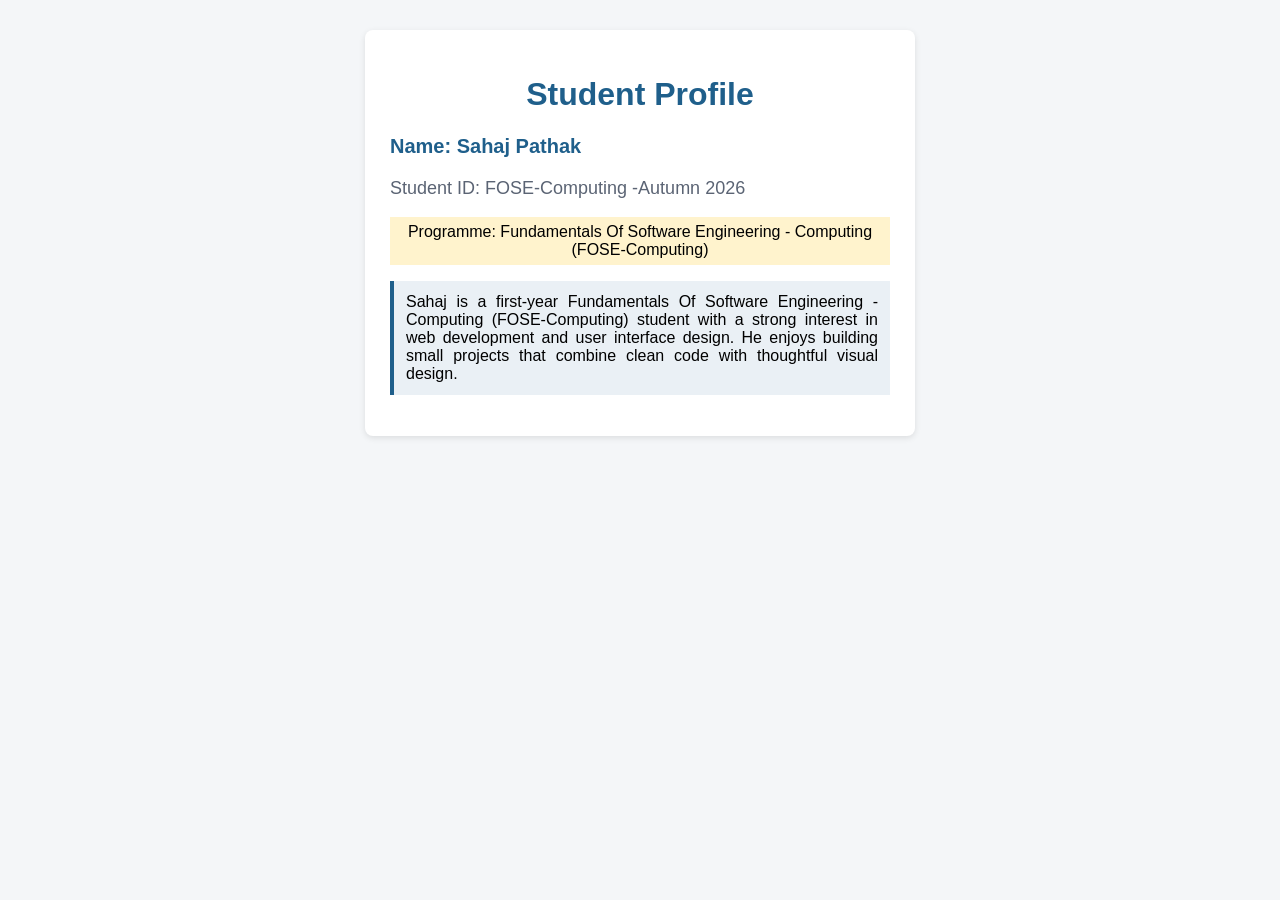
<file: Task 1 Student Profile/index.html>
<!DOCTYPE html>
<html lang="en">
<head>
<meta charset="UTF-8">
<title>Student Profile</title>

<!-- External CSS: linked stylesheet file -->
<link rel="stylesheet" href="style.css">

<!-- Internal CSS: written inside a <style> tag, applies only to this page -->
<style>
  h1 {
    color: #1f5f8b;       /* changing text color */
    font-size: 32px;      /* changing font size */
    text-align: center;   /* aligning text */
  }

  .student-id {
    color: #5b6474;
    font-size: 18px;
  }
</style>
</head>
<body>

<div class="profile-card">
  <h1>Student Profile</h1>

  <!-- Inline CSS: written directly on the element using style="" -->
  <p style="color: #1f5f8b; font-size: 20px; font-weight: bold;">
    Name: Sahaj Pathak
  </p>

  <p class="student-id">Student ID: FOSE-Computing -Autumn 2026</p>

  <p style="background-color: #fff3cd; padding: 6px; text-align: center;">
    Programme: Fundamentals Of Software Engineering - Computing (FOSE-Computing)
  </p>

  <p class="description">
    Sahaj is a first-year Fundamentals Of Software Engineering - Computing (FOSE-Computing) student with a strong interest in web
    development and user interface design. He enjoys building small
    projects that combine clean code with thoughtful visual design.
  </p>
</div>

</body>
</html>
</file>
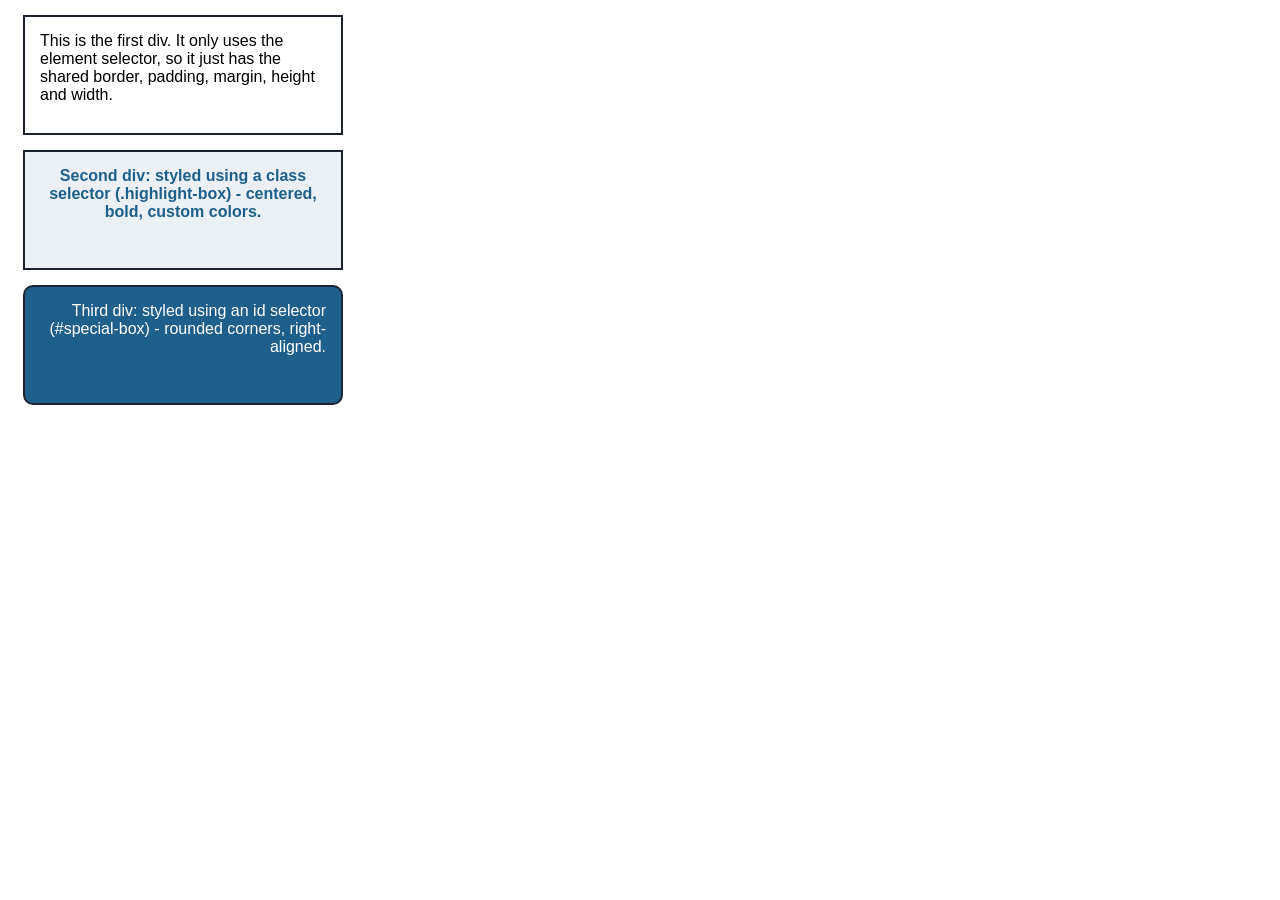
<file: Task 2 Three Division/index.html>
<!DOCTYPE html>
<html lang="en">
<head>
<meta charset="UTF-8">
<title>Three Div Selectors</title>
<link rel="stylesheet" href="style.css">
</head>
<body>

<!-- First div: only the element selector (div) applies -->
<div>
  This is the first div. It only uses the element selector,
  so it just has the shared border, padding, margin, height and width.
</div>

<!-- Second div: element selector + class selector -->
<div class="highlight-box">
  Second div: styled using a class selector (.highlight-box) -
  centered, bold, custom colors.
</div>

<!-- Third div: element selector + id selector -->
<div id="special-box">
  Third div: styled using an id selector (#special-box) -
  rounded corners, right-aligned.
</div>

</body>
</html>
</file>
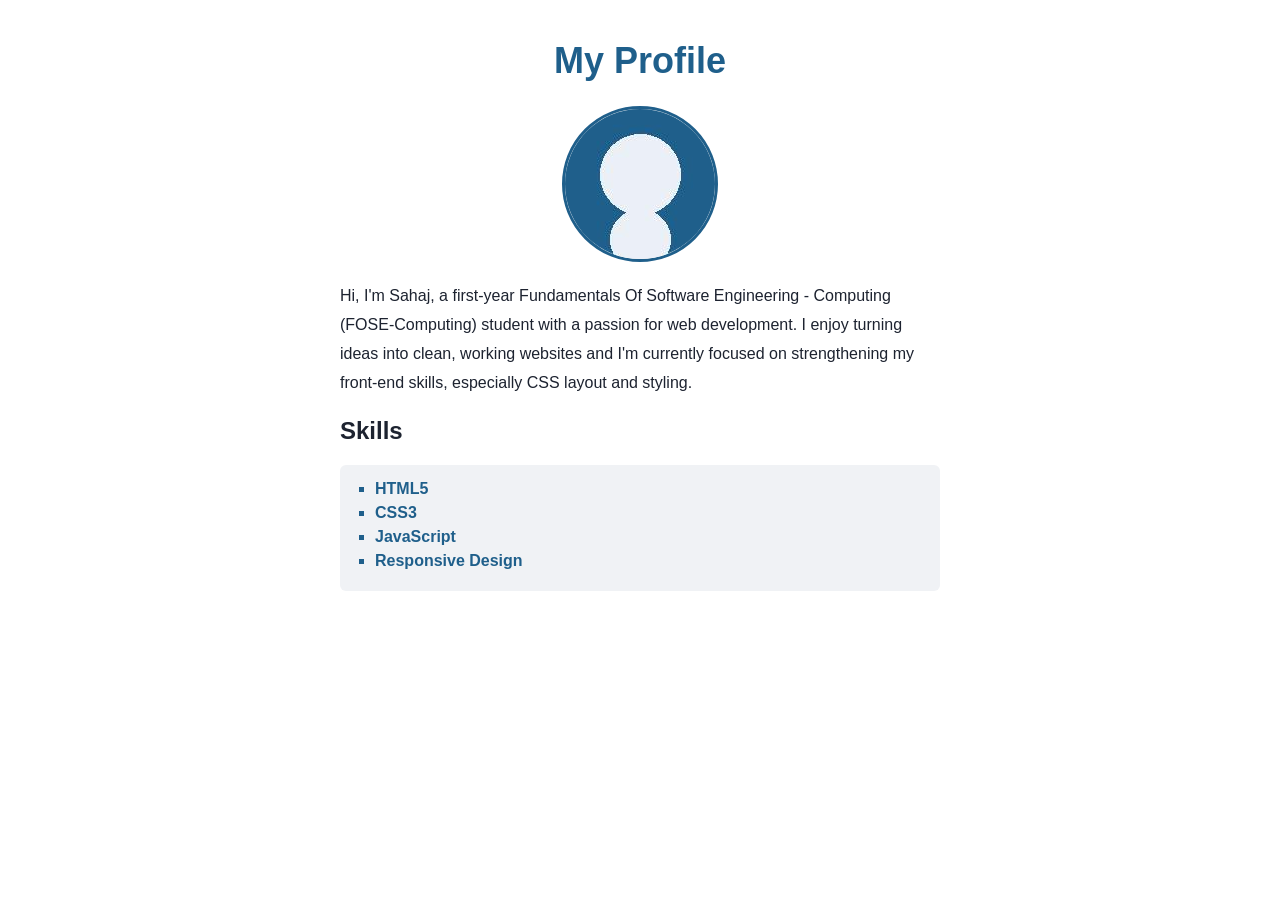
<file: Task 3 Index Style/index.html>
<!DOCTYPE html>
<html lang="en">
<head>
<meta charset="UTF-8">
<title>My Profile</title>
<link rel="stylesheet" href="style.css">
</head>
<body>

<h1>My Profile</h1>

<img src="profile.jpg" alt="Profile picture" class="profile-pic" width="150" height="150">

<p class="profile-text">
  Hi, I'm Sahaj, a first-year Fundamentals Of Software Engineering - Computing (FOSE-Computing) student with a passion for web
  development. I enjoy turning ideas into clean, working websites and
  I'm currently focused on strengthening my front-end skills, especially
  CSS layout and styling.
</p>

<h2>Skills</h2>
<ul class="skills-list">
  <li>HTML5</li>
  <li>CSS3</li>
  <li>JavaScript</li>
  <li>Responsive Design</li>
</ul>

</body>
</html>
</file>
<file: Task 1 Student Profile/style.css>
/* External CSS: used for the overall page styling */
body {
  font-family: Arial, sans-serif;
  background-color: #f4f6f8;
  margin: 0;
  padding: 30px;
}

.profile-card {
  background-color: white;
  max-width: 500px;
  margin: 0 auto;
  padding: 25px;
  border-radius: 8px;
  box-shadow: 0 2px 6px rgba(0,0,0,0.1);
}

/* External CSS controlling text alignment and background color */
.description {
  background-color: #eaf0f5;
  padding: 12px;
  text-align: justify;
  border-left: 4px solid #1f5f8b;
}
</file>
<file: Task 2 Three Division/style.css>
/* Element selector: applies to EVERY div, so these are the shared/common properties */
div {
  border: 2px solid #1d2330;
  padding: 15px;
  margin: 15px;
  height: 120px;
  width: 320px;
  box-sizing: border-box;
  font-family: Arial, sans-serif;
}

/* Class selector: used on the SECOND div (reusable - could apply to many elements) */
.highlight-box {
  background-color: #eaf0f5;
  color: #1f5f8b;
  font-weight: bold;
  text-align: center;
}

/* ID selector: used on the THIRD div (must be unique - only one element can use this id) */
#special-box {
  background-color: #1f5f8b;
  color: white;
  border-radius: 10px;
  text-align: right;
}
</file>
<file: Task 3 Index Style/style.css>
/* Set a font family for the whole page */
body {
  font-family: 'Segoe UI', Arial, sans-serif;
  max-width: 600px;
  margin: 40px auto;
  padding: 0 20px;
  color: #1d2330;
}

/* Change heading color and size, and center it */
h1 {
  color: #1f5f8b;
  font-size: 36px;
  text-align: center;
}

.profile-pic {
  display: block;
  margin: 20px auto;
  border-radius: 50%;
  border: 3px solid #1f5f8b;
}

/* Change paragraph line-height for readability */
.profile-text {
  line-height: 1.8;
  font-size: 16px;
}

/* Class selector used to style the skills list */
.skills-list {
  list-style-type: square;
  background-color: #f0f2f5;
  padding: 15px 15px 15px 35px;
  border-radius: 6px;
}

.skills-list li {
  margin-bottom: 6px;
  color: #1f5f8b;
  font-weight: bold;
}
</file>
